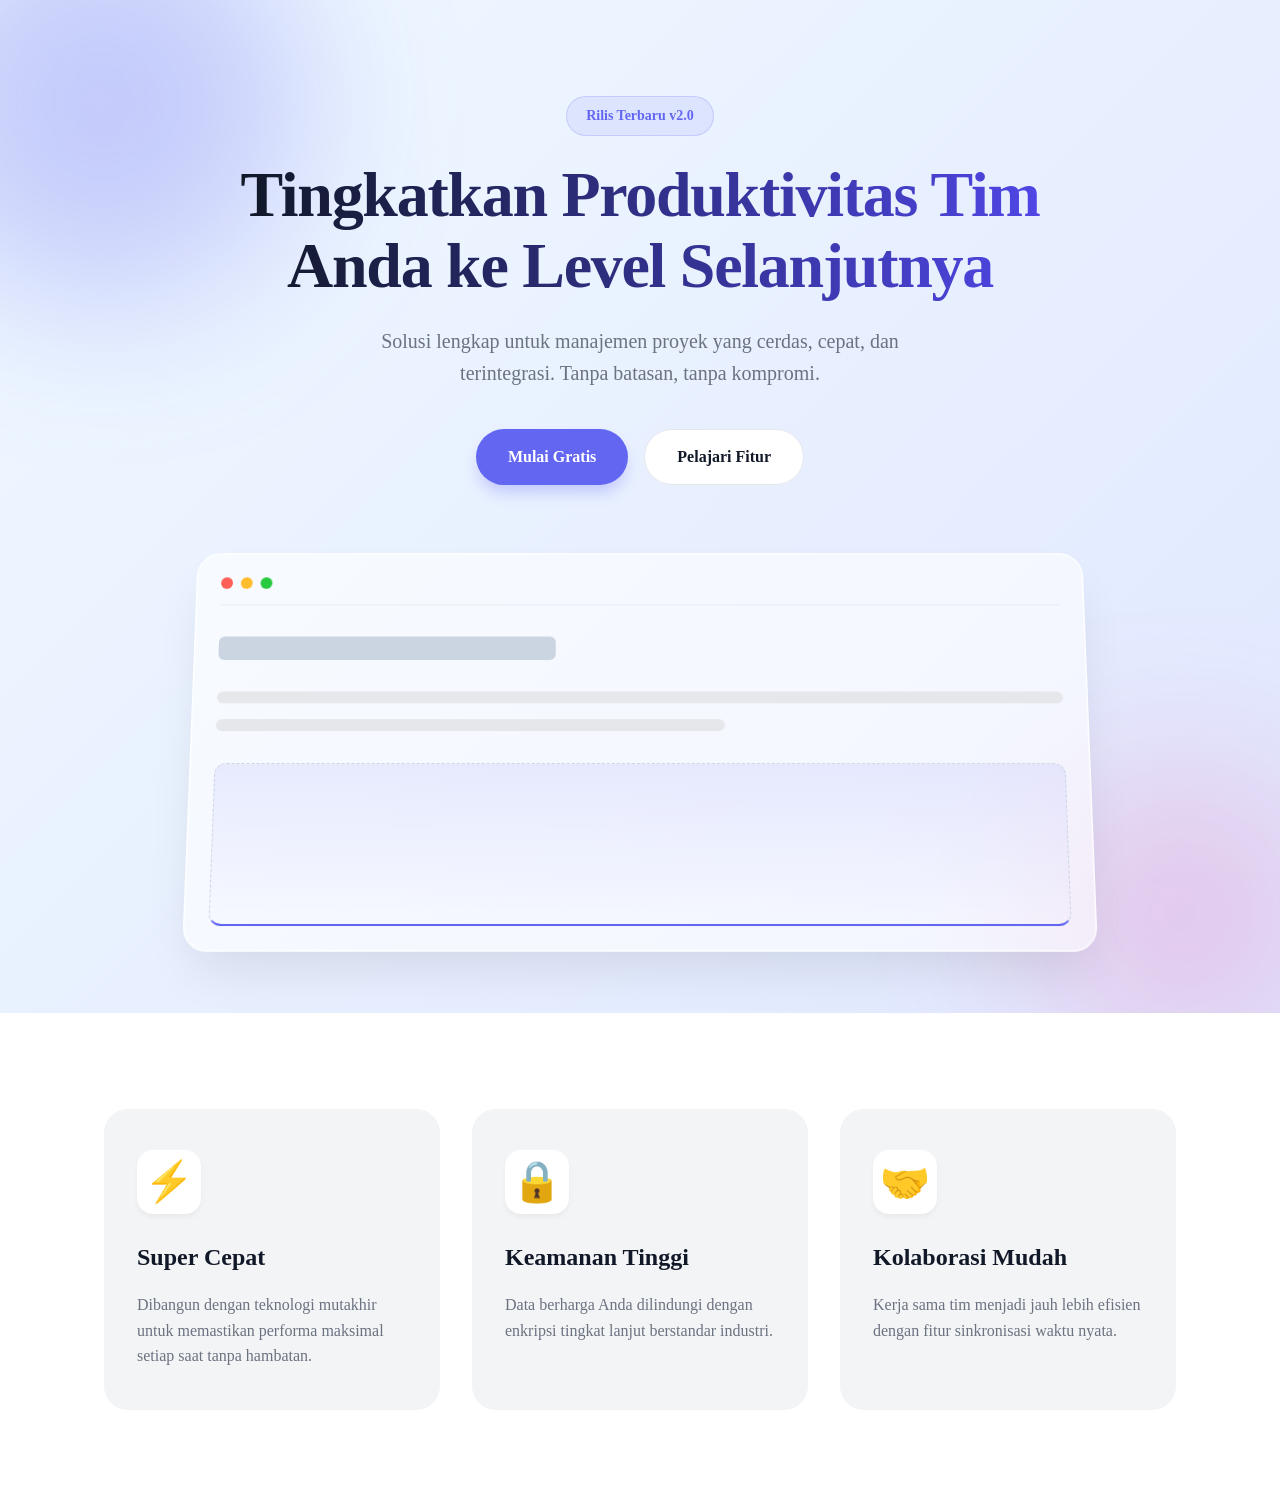
<file: index.html>
<!DOCTYPE html>
<html lang="id">
<head>
    <meta charset="UTF-8">
    <meta name="viewport" content="width=device-width, initial-scale=1.0">
    <title>Masa Depan Digital Anda</title>
    <link rel="stylesheet" href="style.css">
</head>
<body>
    <main>
        <!-- Hero Section -->
        <section class="hero">
            <div class="hero-content">
                <span class="badge">Rilis Terbaru v2.0</span>
                <h1 class="hero-title">Tingkatkan Produktivitas Tim Anda ke Level Selanjutnya</h1>
                <p class="hero-subtitle">Solusi lengkap untuk manajemen proyek yang cerdas, cepat, dan terintegrasi. Tanpa batasan, tanpa kompromi.</p>
                <div class="hero-actions">
                    <a href="#" class="btn btn-primary">Mulai Gratis</a>
                    <a href="#" class="btn btn-secondary">Pelajari Fitur</a>
                </div>
            </div>
            
            <div class="hero-image-wrapper">
                <div class="glass-card">
                    <!-- Elemen UI mock untuk memberi kesan dashboard/aplikasi modern -->
                    <div class="mock-header">
                        <div class="mock-circle red"></div>
                        <div class="mock-circle yellow"></div>
                        <div class="mock-circle green"></div>
                    </div>
                    <div class="mock-body">
                        <div class="mock-line title"></div>
                        <div class="mock-line"></div>
                        <div class="mock-line short"></div>
                        <div class="mock-chart"></div>
                    </div>
                </div>
            </div>
        </section>

        <!-- Features Section -->
        <section class="features">
            <div class="feature-card">
                <div class="feature-icon">⚡</div>
                <h3>Super Cepat</h3>
                <p>Dibangun dengan teknologi mutakhir untuk memastikan performa maksimal setiap saat tanpa hambatan.</p>
            </div>
            <div class="feature-card">
                <div class="feature-icon">🔒</div>
                <h3>Keamanan Tinggi</h3>
                <p>Data berharga Anda dilindungi dengan enkripsi tingkat lanjut berstandar industri.</p>
            </div>
            <div class="feature-card">
                <div class="feature-icon">🤝</div>
                <h3>Kolaborasi Mudah</h3>
                <p>Kerja sama tim menjadi jauh lebih efisien dengan fitur sinkronisasi waktu nyata.</p>
            </div>
        </section>
    </main>
</body>
</html>
</file>
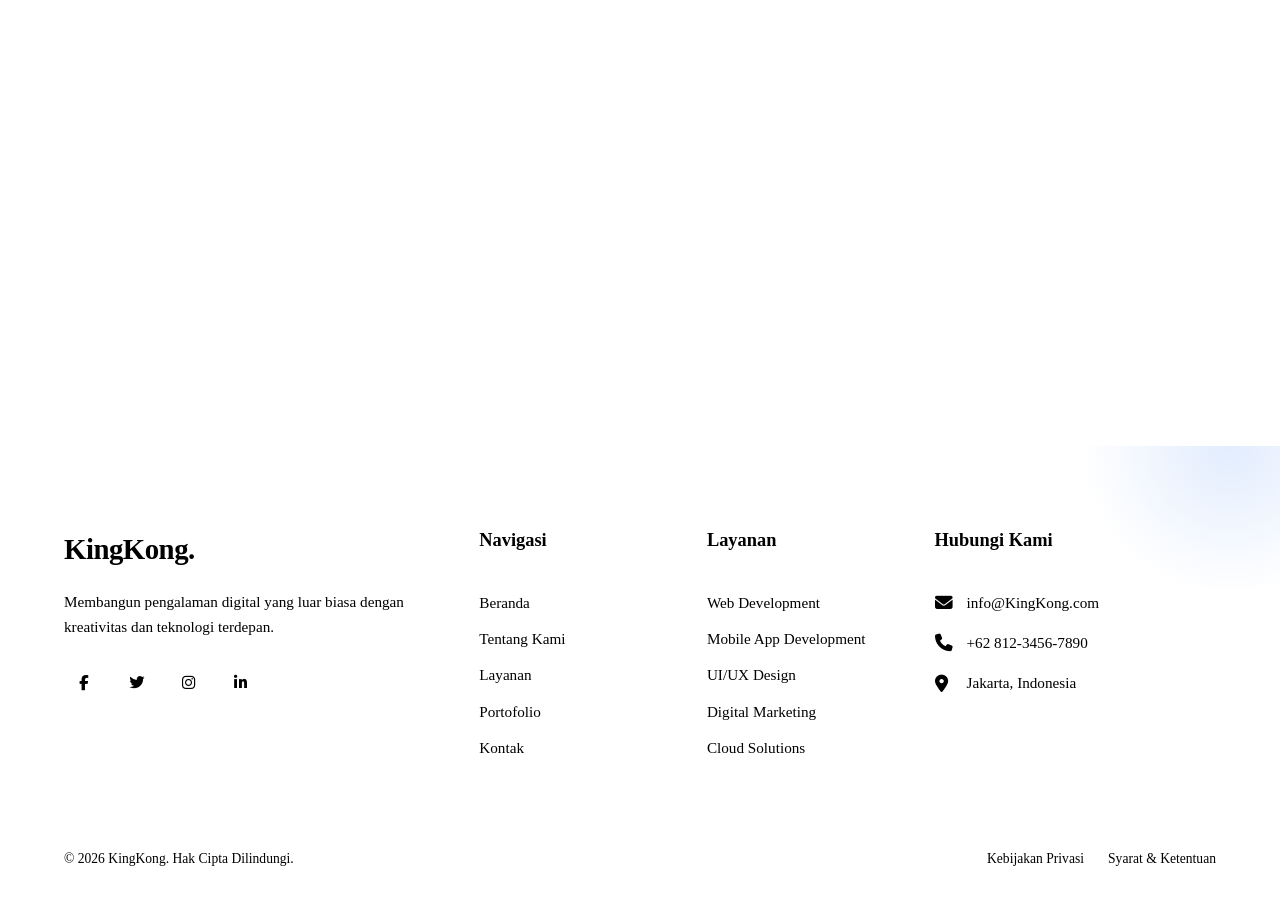
<file: footer.html>
<!DOCTYPE html>
<html lang="en">
<head>
    <meta charset="UTF-8">
    <meta name="viewport" content="width=device-width, initial-scale=1.0">
    <title>Footer Demo</title>
    <link rel="preconnect" href="https://fonts.googleapis.com">
    <link rel="preconnect" href="https://fonts.gstatic.com" crossorigin>
    <link href="https://fonts.googleapis.com/css2?family=Plus+Jakarta+Sans:wght@300;400;500;600;700&display=swap" rel="stylesheet">
    <link rel="stylesheet" href="https://cdnjs.cloudflare.com/ajax/libs/font-awesome/6.4.0/css/all.min.css">
    <link rel="stylesheet" href="style.css">
</head>
<body>
    <footer class="site-footer">
        <div class="footer-container">
            <div class="footer-row">
                <div class="footer-col brand-col">
                    <a href="#" class="footer-logo"><span>KingKong.</span></a>
                    <p class="brand-desc">Membangun pengalaman digital yang luar biasa dengan kreativitas dan teknologi terdepan.</p>
                    <div class="social-links">
                        <a href="#" aria-label="Facebook"><i class="fab fa-facebook-f"></i></a>
                        <a href="#" aria-label="Twitter"><i class="fab fa-twitter"></i></a>
                        <a href="#" aria-label="Instagram"><i class="fab fa-instagram"></i></a>
                        <a href="#" aria-label="LinkedIn"><i class="fab fa-linkedin-in"></i></a>
                    </div>
                </div>
                <div class="footer-col links-col">
                    <h3>Navigasi</h3>
                    <ul>
                        <li><a href="#">Beranda</a></li>
                        <li><a href="#">Tentang Kami</a></li>
                        <li><a href="#">Layanan</a></li>
                        <li><a href="#">Portofolio</a></li>
                        <li><a href="#">Kontak</a></li>
                    </ul>
                </div>
                <div class="footer-col links-col">
                    <h3>Layanan</h3>
                    <ul>
                        <li><a href="#">Web Development</a></li>
                        <li><a href="#">Mobile App Development</a></li>
                        <li><a href="#">UI/UX Design</a></li>
                        <li><a href="#">Digital Marketing</a></li>
                        <li><a href="#">Cloud Solutions</a></li>
                    </ul>
                </div>
                <div class="footer-col contact-col">
                    <h3>Hubungi Kami</h3>
                    <p class="contact-info"><i class="fas fa-envelope"></i> info@KingKong.com</p>
                    <p class="contact-info"><i class="fas fa-phone"></i> +62 812-3456-7890</p>
                    <p class="contact-info"><i class="fas fa-map-marker-alt"></i> Jakarta, Indonesia</p>
                </div>
            </div>
            <hr class="footer-divider">
            <div class="footer-bottom">
                <p class="copyright">&copy; 2026 KingKong. Hak Cipta Dilindungi.</p>
                <div class="footer-bottom-links">
                    <a href="#">Kebijakan Privasi</a>
                    <a href="#">Syarat & Ketentuan</a>
                </div>
            </div>
        </div>
    </footer>
</body>
</html>
</file>
<file: style.css>
/* Import Font Modern */
@import url("https://fonts.googleapis.com/css2?family=Outfit:wght@300;400;500;600;700&display=swap");

:root {
  --primary-color: #6366f1; /* Indigo modern */
  --primary-hover: #4f46e5;
  --text-main: #111827;
  --text-muted: #6b7280;
  --bg-color: #ffffff;
  --bg-secondary: #f3f4f6;
}

* {
  margin: 0;
  padding: 0;
  box-sizing: border-box;
}

body {
  font-family: var(--font-family);
  background-color: var(--bg-footer);
  color: var(--text-footer);
  line-height: 1.6;
  min-height: 100vh;
  display: flex;
  flex-direction: column;
  justify-content: flex-end;
}

.site-footer {
  background-color: var(--bg-footer);
  color: var(--text-footer);
  padding: 80px 0 30px 0;
  position: relative;
  font-size: 0.95rem;
  overflow: hidden;
  width: 100%;
  border-top: 1px solid var(--border-color);
}

.site-footer::before {
  content: "";
  position: absolute;
  top: -150px;
  right: -100px;
  width: 300px;
  height: 300px;
  background: radial-gradient(
    circle,
    rgba(59, 130, 246, 0.15) 0%,
    rgba(0, 0, 0, 0) 70%
  );
  border-radius: 50%;
  pointer-events: none;
}

.footer-container {
  width: 90%;
  max-width: 1200px;
  margin: 0 auto;
}

.footer-row {
  display: grid;
  grid-template-columns: 2fr 1fr 1fr 1.5fr;
  gap: 40px;
  margin-bottom: 50px;
}

.footer-col h3 {
  color: var(--text-footer-light);
  font-size: 1.15rem;
  font-weight: 600;
  margin-bottom: 24px;
  position: relative;
}

.footer-col h3::after {
  content: "";
  display: block;
  width: 35px;
  height: 3px;
  background-color: var(--color-primary);
  margin-top: 8px;
  border-radius: 2px;
}

.brand-col .footer-logo {
  font-size: 1.8rem;
  font-weight: 700;
  color: var(--text-footer-light);
  text-decoration: none;
  letter-spacing: -0.5px;
  display: inline-block;
  margin-bottom: 18px;
}

.brand-col .footer-logo span {
  color: var(--color-primary);
}

.brand-col .brand-desc {
  margin-bottom: 24px;
  font-size: 0.95rem;
  line-height: 1.6;
}

.social-links {
  display: flex;
  gap: 12px;
}

.social-links a {
  display: flex;
  align-items: center;
  justify-content: center;
  width: 40px;
  height: 40px;
  border-radius: 50%;
  background-color: var(--bg-footer-card);
  color: var(--text-footer-light);
  text-decoration: none;
  font-size: 0.95rem;
  border: 1px solid var(--border-color);
  transition: var(--transition);
}

.social-links a:hover {
  background-color: var(--color-primary);
  border-color: var(--color-primary);
  color: #ffffff;
  transform: translateY(-5px);
  box-shadow: 0 10px 15px -3px rgba(59, 130, 246, 0.3);
}

.links-col ul {
  list-style: none;
}

.links-col ul li {
  margin-bottom: 12px;
}

.links-col ul li a {
  color: var(--text-footer);
  text-decoration: none;
  transition: var(--transition);
  position: relative;
  display: inline-block;
}

.links-col ul li a::after {
  content: "";
  position: absolute;
  width: 0;
  height: 1.5px;
  bottom: -2px;
  left: 0;
  background-color: var(--color-primary);
  transition: var(--transition);
}

.links-col ul li a:hover {
  color: var(--text-footer-light);
  transform: translateX(4px);
}

.links-col ul li a:hover::after {
  width: 100%;
}

.contact-col .contact-info {
  display: flex;
  align-items: center;
  gap: 12px;
  margin-bottom: 16px;
  font-size: 0.95rem;
}

.contact-col .contact-info i {
  color: var(--color-primary);
  font-size: 1.1rem;
  width: 20px;
}

.footer-divider {
  border: 0;
  height: 1px;
  background-color: var(--border-color);
  margin: 40px 0 25px 0;
  opacity: 0.5;
}

.footer-bottom {
  display: flex;
  justify-content: space-between;
  align-items: center;
  flex-wrap: wrap;
  gap: 20px;
  font-size: 0.85rem;
}

.footer-bottom-links {
  display: flex;
  gap: 24px;
}

.footer-bottom-links a {
  color: var(--text-footer);
  text-decoration: none;
  transition: var(--transition);
}

.footer-bottom-links a:hover {
  color: var(--text-footer-light);
}

@media (max-width: 992px) {
  .footer-row {
    grid-template-columns: 1fr 1fr;
    gap: 30px;
  }
}

@media (max-width: 576px) {
    .footer-row {
        grid-template-columns: 1fr;
        gap: 30px;
    }
    
    .site-footer {
        padding: 60px 0 30px 0;
    }
    
    .footer-bottom {
        flex-direction: column;
        text-align: center;
    }
    
    .footer-bottom-links {
        justify-content: center;
        gap: 15px;
    }
}

main {
  display: flex;
  flex-direction: column;
  min-height: 100vh;
}

/* --- Hero Section --- */
.hero {
  position: relative;
  padding: 6rem 5% 4rem;
  display: flex;
  flex-direction: column;
  align-items: center;
  text-align: center;
  background: linear-gradient(135deg, #f0f9ff 0%, #e0e7ff 100%);
  overflow: hidden;
}

/* Dekorasi Blob Background */
.hero::before,
.hero::after {
  content: "";
  position: absolute;
  border-radius: 50%;
  filter: blur(80px);
  z-index: 0;
}

.hero::before {
  width: 400px;
  height: 400px;
  background: rgba(99, 102, 241, 0.3);
  top: -100px;
  left: -100px;
  animation: float 8s ease-in-out infinite alternate;
}

.hero::after {
  width: 300px;
  height: 300px;
  background: rgba(236, 72, 153, 0.2);
  bottom: -50px;
  right: -50px;
  animation: float 10s ease-in-out infinite alternate-reverse;
}

.hero-content {
  position: relative;
  z-index: 1;
  max-width: 800px;
  margin-bottom: 4rem;
  animation: fadeUp 0.8s ease-out forwards;
}

.badge {
  display: inline-block;
  padding: 0.5rem 1.2rem;
  background: rgba(99, 102, 241, 0.1);
  color: var(--primary-color);
  border-radius: 9999px;
  font-weight: 600;
  font-size: 0.875rem;
  margin-bottom: 1.5rem;
  border: 1px solid rgba(99, 102, 241, 0.2);
}

.hero-title {
  font-size: clamp(2.5rem, 5vw, 4.5rem);
  font-weight: 700;
  line-height: 1.1;
  margin-bottom: 1.5rem;
  background: linear-gradient(to right, #111827, #4f46e5);
  -webkit-background-clip: text;
  -webkit-text-fill-color: transparent;
  letter-spacing: -0.02em;
}

.hero-subtitle {
  font-size: clamp(1rem, 2vw, 1.25rem);
  color: var(--text-muted);
  margin-bottom: 2.5rem;
  max-width: 600px;
  margin-inline: auto;
}

.hero-actions {
  display: flex;
  gap: 1rem;
  justify-content: center;
  flex-wrap: wrap;
}

.btn {
  text-decoration: none;
  padding: 0.875rem 2rem;
  border-radius: 9999px;
  font-weight: 600;
  font-size: 1rem;
  transition: all 0.3s ease;
  cursor: pointer;
  display: inline-flex;
  align-items: center;
  justify-content: center;
}

.btn-primary {
  background-color: var(--primary-color);
  color: white;
  box-shadow: 0 10px 15px -3px rgba(99, 102, 241, 0.3);
}

.btn-primary:hover {
  background-color: var(--primary-hover);
  transform: translateY(-2px);
  box-shadow: 0 20px 25px -5px rgba(99, 102, 241, 0.4);
}

.btn-secondary {
  background-color: white;
  color: var(--text-main);
  border: 1px solid #e5e7eb;
}

.btn-secondary:hover {
  background-color: #f9fafb;
  border-color: #d1d5db;
  transform: translateY(-2px);
}

/* Glassmorphism Mockup Card */
.hero-image-wrapper {
  position: relative;
  z-index: 1;
  width: 100%;
  max-width: 900px;
  margin: 0 auto;
  perspective: 1000px;
  animation: fadeUp 1s ease-out 0.2s forwards;
  opacity: 0;
}

.glass-card {
  background: rgba(255, 255, 255, 0.6);
  backdrop-filter: blur(16px);
  -webkit-backdrop-filter: blur(16px);
  border-radius: 24px;
  border: 1px solid rgba(255, 255, 255, 0.8);
  box-shadow:
    0 25px 50px -12px rgba(0, 0, 0, 0.1),
    0 0 0 1px rgba(255, 255, 255, 0.4) inset;
  height: 400px;
  padding: 1.5rem;
  display: flex;
  flex-direction: column;
  transform: rotateX(5deg);
  transition: transform 0.4s ease;
  animation: float 6s ease-in-out infinite;
}

.glass-card:hover {
  transform: rotateX(0deg);
}

.mock-header {
  display: flex;
  gap: 8px;
  margin-bottom: 2rem;
  border-bottom: 1px solid rgba(0, 0, 0, 0.05);
  padding-bottom: 1rem;
}

.mock-circle {
  width: 12px;
  height: 12px;
  border-radius: 50%;
}
.mock-circle.red {
  background: #ff5f56;
}
.mock-circle.yellow {
  background: #ffbd2e;
}
.mock-circle.green {
  background: #27c93f;
}

.mock-body {
  flex: 1;
  display: flex;
  flex-direction: column;
  gap: 1rem;
}

.mock-line {
  height: 12px;
  background: #e5e7eb;
  border-radius: 6px;
  width: 100%;
}
.mock-line.title {
  height: 24px;
  width: 40%;
  margin-bottom: 1rem;
  background: #cbd5e1;
}
.mock-line.short {
  width: 60%;
}

.mock-chart {
  margin-top: 1rem;
  flex: 1;
  background: linear-gradient(
    180deg,
    rgba(99, 102, 241, 0.1) 0%,
    rgba(99, 102, 241, 0) 100%
  );
  border-radius: 12px;
  border: 1px dashed #cbd5e1;
  border-bottom: 2px solid var(--primary-color);
}

/* --- Features Section --- */
.features {
  padding: 6rem 5%;
  display: grid;
  grid-template-columns: repeat(auto-fit, minmax(300px, 1fr));
  gap: 2rem;
  background-color: white;
  max-width: 1200px;
  margin: 0 auto;
  width: 100%;
}

.feature-card {
  padding: 2.5rem 2rem;
  border-radius: 24px;
  background: var(--bg-secondary);
  transition: all 0.3s ease;
  border: 1px solid transparent;
}

.feature-card:hover {
  background: white;
  border-color: #e5e7eb;
  box-shadow:
    0 20px 25px -5px rgba(0, 0, 0, 0.05),
    0 8px 10px -6px rgba(0, 0, 0, 0.01);
  transform: translateY(-5px);
}

.feature-icon {
  font-size: 2.5rem;
  margin-bottom: 1.5rem;
  display: inline-flex;
  align-items: center;
  justify-content: center;
  width: 4rem;
  height: 4rem;
  background: white;
  border-radius: 16px;
  box-shadow: 0 4px 6px -1px rgba(0, 0, 0, 0.05);
}

.feature-card h3 {
  font-size: 1.5rem;
  margin-bottom: 1rem;
  color: var(--text-main);
}

.feature-card p {
  color: var(--text-muted);
}

/* --- Animations --- */
@keyframes fadeUp {
  from {
    opacity: 0;
    transform: translateY(40px);
  }
  to {
    opacity: 1;
    transform: translateY(0);
  }
}

@keyframes float {
  0%,
  100% {
    transform: translateY(0);
  }
  50% {
    transform: translateY(-15px);
  }
}

/* --- Responsive Design --- */
@media (max-width: 768px) {
  .hero {
    padding-top: 4rem;
  }

  .hero-actions {
    flex-direction: column;
    width: 100%;
    max-width: 300px;
    margin: 0 auto;
  }

  .btn {
    width: 100%;
  }

  .glass-card {
    height: 300px;
  }

  .features {
    padding: 4rem 5%;
  }
}
</file>
